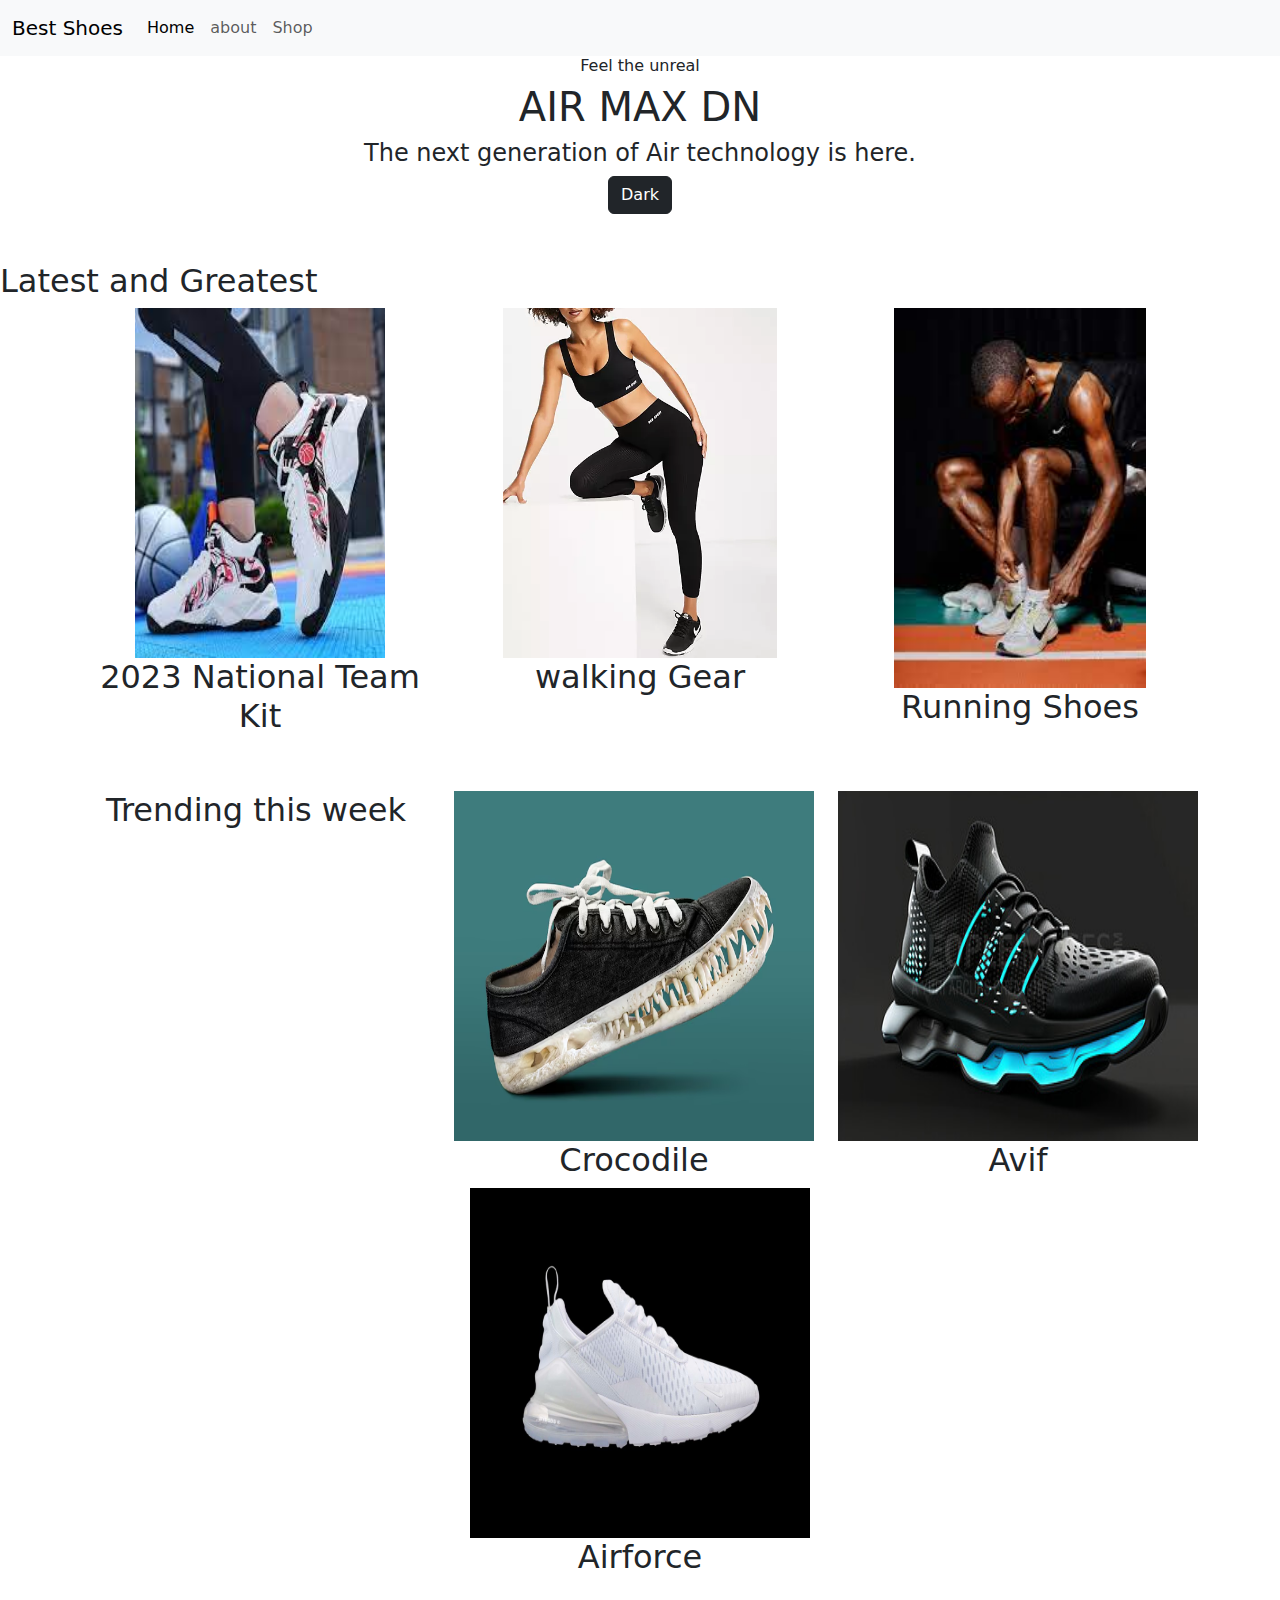
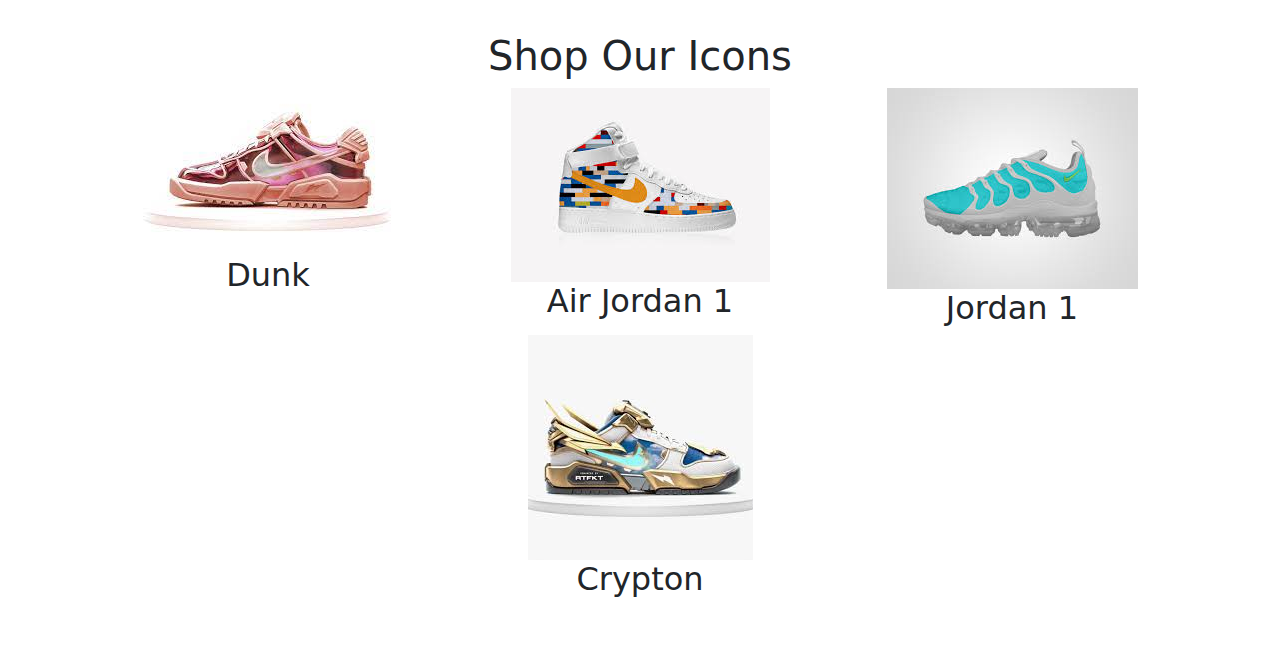
<file: about.html>
<!DOCTYPE html>
<html lang="en">
<head>
    <meta charset="UTF-8">
    <meta name="viewport" content="width=device-width, initial-scale=1.0">
    <title> Best Shoes</title>
    <link rel="stylesheet" href="./app/css/bootstrap.css">
    <link rel="stylesheet" href="./app/css/style.css">

</head>
<body>

  <nav class="navbar navbar-expand-lg bg-body-tertiary">
    <div class="container-fluid">
      <a class="navbar-brand" href="#">Best Shoes</a>
      <button class="navbar-toggler" type="button" data-bs-toggle="collapse" data-bs-target="#navbarNav" aria-controls="navbarNav" aria-expanded="false" aria-label="Toggle navigation">
        <span class="navbar-toggler-icon"></span>
      </button>
      <div class="collapse navbar-collapse" id="navbarNav">
        <ul class="navbar-nav">
          <li class="nav-item">
            <a class="nav-link active" aria-current="page" href="./index.html">Home</a>
          </li>
          <li class="nav-item">
            <a class="nav-link" href="./about.html">about</a>
          </li>
          <li class="nav-item">
            <a class="nav-link" href="./shop.html">Shop</a>
          </li>
        </ul>
      </div>
    </div>
  </nav>


    <div class="container text-center">
        <div class="row">
          <div class="col">
            <h6>Feel the unreal</h6>
            <h1>AIR MAX DN</h1>
            <h4>The next generation of Air technology is here.</h4>
            <button type="button" class="btn btn-dark">Dark</button> 
          </div>
        </div>
      </div>
    </div> <br> <br>
    
    <div class="col">
      <h2>Latest and Greatest</h2>
      <div class="container text-center">
        <div class="row">
          <div class="col">
            <img src="./app/assets/sp.jpeg" height="350px" width="250">
            <h2>2023 National Team Kit</h2>
          </div>
          <div class="col">
            <img src="./app/assets/rr.webp" height="350px">
            <h2>walking Gear</h2>
          </div>
          <div class="col">
            <img src="./app/assets/kip.jpeg" height="380px">
            <h2>Running Shoes</h2>
          </div>
        </div>
      </div>
    </div> <br> <br>

    <div class="container text-center">
        <div class="row">
          <div class="col">
            <h2>Trending this week</h2>
          </div>
          <div class="col">
            <img src="./app/assets/c.avif" height="350px" width="360px">
            <h2>Crocodile</h2>
          </div>
          <div class="col">
            <img src="./app/assets/oo.jpg" height="350px" width="360px">
            <h2>Avif</h2>
          </div>
          <div class="col">
            <img src="./app/assets/l.jpg" height="350px" width="340px">
            <h2>Airforce</h2>
          </div>
        </div>
      </div> <br> <br>

      <div class="container text-center">
        <div class="row">
          <div class="col text-left">
            <h1>Shop Our Icons</h1>
            <div class="container text-center">
                <div class="row">
                  <div class="col">
                    <img src="./app/assets/6.jpeg" alt="">
                    <h2>Dunk</h2>
                  </div>
                  <div class="col">
                    <img src="./app/assets/2.jpeg" alt="">
                    <h2>Air Jordan 1</h2>
                  </div>
                  <div class="col">
                    <img src="./app/assets/4.jpeg" alt="">
                    <h2>Jordan 1</h2>
                  </div>
                  <div class="col">
                    <img src="./app/assets/5.jpeg" alt="">
                    <h2>Crypton</h2>
                  </div>
                </div>
              </div>
          </div>
        </div> <br> <br>

        <script src="./app/js/bootstrap.bundle.js"></script>
</body>
</html>
</file>
<file: app/css/style.css>
:root{
    --main-color: #0fbf61;
    --main-white: #fff;
    --black: #000;
    --padding:10px 20px ;
  
  }
  .text2{
    position: relative;
    left: 800px;
  }
  
  header{
    height: 100%;
    width: 70%;
  }
  
  header nav{
    height: 100%;
    width: 100%;
    display: flex;
    justify-content: space-between;
    align-items: center;
    padding: 20px 60px;
  }
  header nav div ul{
    display: flex;
    align-items: center;
    gap: 3rem;
    list-style: none;
  
  }
  .btn-pri{
    padding: var(--padding);
    border: none;
    outline: none;
    background-color: var(--main-white);
    color: var(--main-color);
    border-radius: 5px;
    font-size: 1rem;
    border: 1px solid var(--black);
  }
  .folio{
    background-color: #0fbf61;
    color: var(--main-white);
  
  }
  .hero{
    display: grid;
    align-items: center;
    grid-template-columns: 1fr 2fr 3fr;
  
  }

  .img2{
    position: relative;
    bottom: 400px;
    left: 90px;
    z-index: -2;
  }

  .container1{
    position: relative;
    top: -400px;
  }

  .circle1{
    height: 200px;
    width: 200px;
    border-radius: 100px;
    border: dashed 10px #0fbf61;
    position: absolute;
    bottom: 5%;
  }
  .container2{
    position: relative;
    top: -400;
  }
</file>
